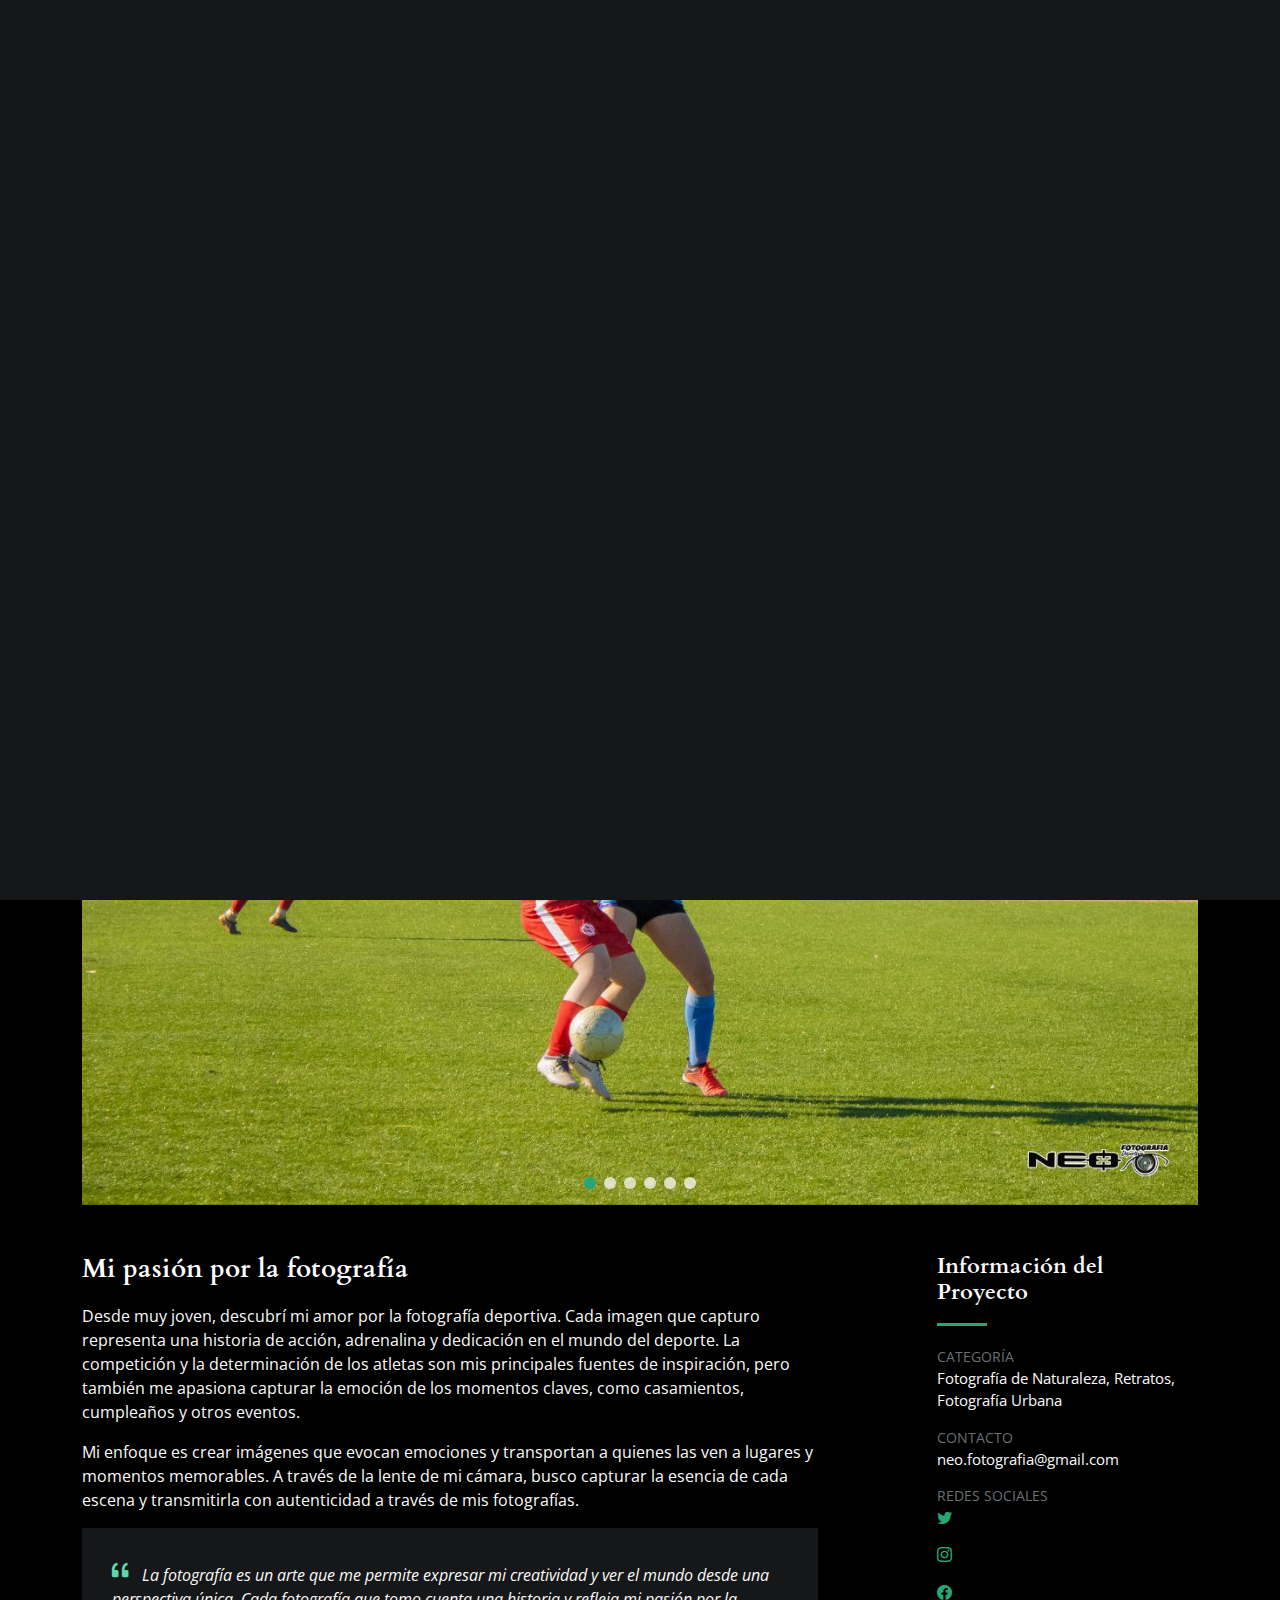
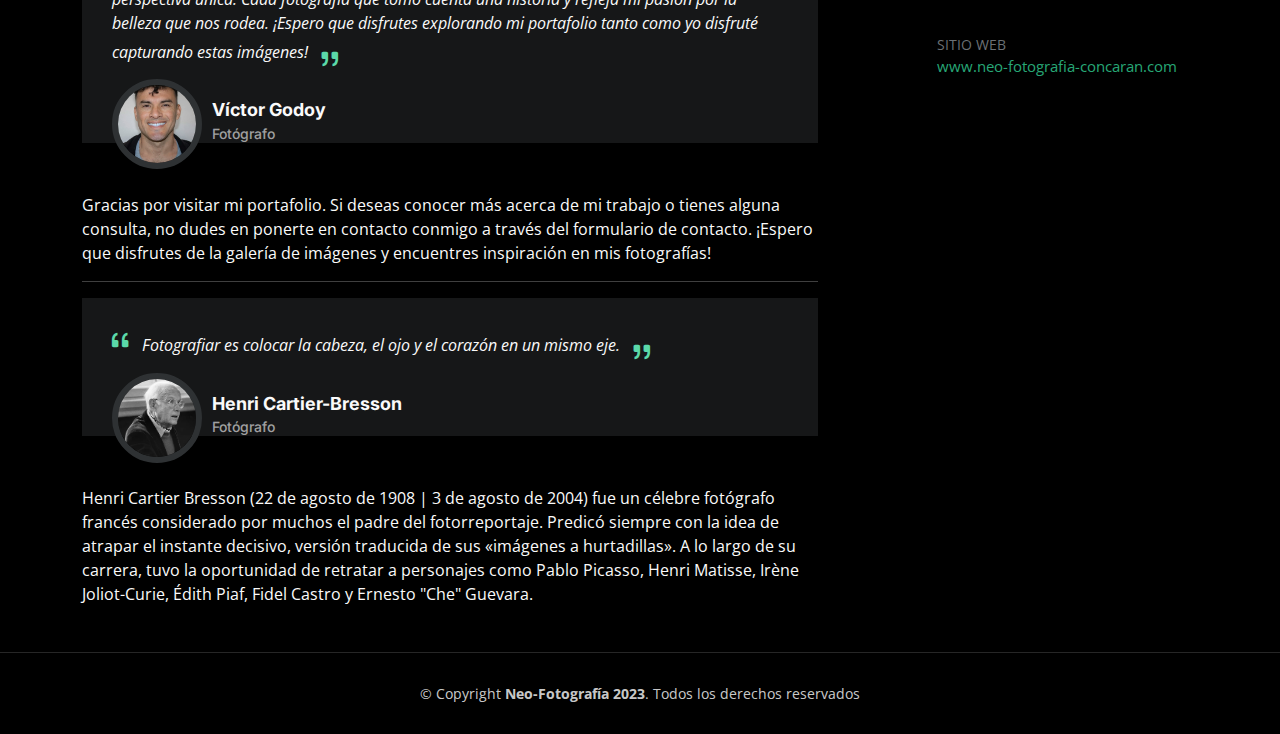
<file: gallery-single.html>
<!DOCTYPE html>
<html lang="en">

<head>
  <meta charset="utf-8">
  <meta content="width=device-width, initial-scale=1.0" name="viewport">

  <title>Neo-Fotografía - Portfolio Personal</title>
  <meta content="" name="description">
  <meta content="" name="keywords">

  <!-- Favicons -->
  <link href="assets/img/fotografia.png" rel="icon">
  <link href="assets/img/fotografia.png" rel="apple-touch-icon">

  <!-- Google Fonts -->
  <link rel="preconnect" href="https://fonts.googleapis.com">
  <link rel="preconnect" href="https://fonts.gstatic.com" crossorigin>
  <link href="https://fonts.googleapis.com/css2?family=Open+Sans:ital,wght@0,300;0,400;0,500;0,600;0,700;1,300;1,400;1,600;1,700&family=Inter:ital,wght@0,300;0,400;0,500;0,600;0,700;1,300;1,400;1,500;1,600;1,700&family=Cardo:ital,wght@0,400;0,700;1,400&display=swap" rel="stylesheet">

  <!-- Vendor CSS Files -->
  <link href="assets/vendor/bootstrap/css/bootstrap.min.css" rel="stylesheet">
  <link href="assets/vendor/bootstrap-icons/bootstrap-icons.css" rel="stylesheet">
  <link href="assets/vendor/swiper/swiper-bundle.min.css" rel="stylesheet">
  <link href="assets/vendor/glightbox/css/glightbox.min.css" rel="stylesheet">
  <link href="assets/vendor/aos/aos.css" rel="stylesheet">

  <!-- Template Main CSS File -->
  <link href="assets/css/main.css" rel="stylesheet">
</head>

<body>

  <!-- ======= Header ======= -->
  <header id="header" class="header d-flex align-items-center fixed-top">
    <div class="container-fluid d-flex align-items-center justify-content-between">

      <a href="index.html" class="logo d-flex align-items-center  me-auto me-lg-0">
        <!-- Uncomment the line below if you also wish to use an image logo -->
        <!-- <img src="assets/img/logo.png" alt=""> -->
        <i class="bi bi-camera"></i>
        <h1>Neo-Fotografía</h1>
      </a>

      <nav id="navbar" class="navbar">
        <ul>
          <li><a href="index.html">Inicio</a></li>
          <li class="dropdown"><a href="#"><span>Galería</span> <i class="bi bi-chevron-down dropdown-indicator"></i></a>
            <ul>
              <li><a href="gallery.html" class="active">Naturaleza</a></li>
              <li><a href="gallery.html">Personas</a></li>
              <li><a href="gallery.html">Arquitectura</a></li>
              <li><a href="gallery.html">Animales</a></li>
              <li><a href="gallery.html">Deportiva</a></li>
              <li><a href="gallery.html">Viajes</a></li>
              <li class="dropdown"><a href="#"><span>Otras</span> <i class="bi bi-chevron-down dropdown-indicator"></i></a>
                <ul>
                  <li><a href="#">Insectos</a></li>
                  <li><a href="#">Flores</a></li>
                  <li><a href="#">Texturas</a></li>
                </ul>
              </li>
            </ul>
          </li>
          <li><a href="services.html">Servicios</a></li>
          <li><a href="contact.html">Contacto</a></li>
        </ul>
      </nav><!-- .navbar -->

      <div class="header-social-links">
        <a href="#" class="twitter"><i class="bi bi-twitter"></i></a>
        <a href="#" class="facebook"><i class="bi bi-facebook"></i></a>
        <a href="#" class="instagram"><i class="bi bi-instagram"></i></a>
        <a href="#" class="linkedin"><i class="bi bi-linkedin"></i></i></a>
      </div>
      <i class="mobile-nav-toggle mobile-nav-show bi bi-list"></i>
      <i class="mobile-nav-toggle mobile-nav-hide d-none bi bi-x"></i>

    </div>
  </header><!-- End Header -->

  <main id="main" data-aos="fade" data-aos-delay="1500">

    <!-- ======= End Page Header ======= -->
    <div class="page-header d-flex align-items-center">
      <div class="container position-relative">
        <div class="row d-flex justify-content-center">
          <div class="col-lg-6 text-center">
            <h2>Portfolio Personal</h2>
            <p>¡Bienvenidos a mi galería de fotografía deportiva! En este espacio, podrás disfrutar de una cuidadosa selección de mis capturas más vibrantes y emocionantes, todas ellas tomadas con pasión y dedicación. Explora estas imágenes que capturan la intensidad de la competencia, la expresión de los atletas y los momentos decisivos que he inmortalizado a través de mi lente.</p>
    
            <a class="cta-btn" href="contact.html">Contacto</a>
    
          </div>
        </div>
      </div>
    </div><!-- Fin Encabezado de Página -->
    
    <!-- ======= Sección de Imagen Individual de la Galería ======= -->
    <section id="gallery-single" class="gallery-single">
      <div class="container">
    
        <div class="position-relative h-100">
          <div class="slides-1 portfolio-details-slider swiper">
            <div class="swiper-wrapper align-items-center">
    
              <div class="swiper-slide">
                <img src="assets/img/gallery/gallery-8.jpg" alt="Foto de un majestuoso paisaje montañoso al amanecer">
              </div>
              <div class="swiper-slide">
                <img src="assets/img/gallery/gallery-9.jpg" alt="Retrato de un solitario lobo aullando bajo la luna llena">
              </div>
              <div class="swiper-slide">
                <img src="assets/img/gallery/gallery-10.jpg" alt="Instantánea de una colorida mariposa posada en una flor">
              </div>
              <div class="swiper-slide">
                <img src="assets/img/gallery/gallery-11.jpg" alt="Fotografía de una pareja tomados de la mano en la playa al atardecer">
              </div>
              <div class="swiper-slide">
                <img src="assets/img/gallery/gallery-12.jpg" alt="Escena urbana de una calle con luces de neón durante la noche">
              </div>
              <div class="swiper-slide">
                <img src="assets/img/gallery/gallery-13.jpg" alt="Imagen de un antiguo faro rodeado de acantilados rocosos">
              </div>
    
            </div>
            <div class="swiper-pagination"></div>
          </div>
          <div class="swiper-button-prev"></div>
          <div class="swiper-button-next"></div>
    
        </div>
    
        <div class="row justify-content-between gy-4 mt-4">
    
          <div class="col-lg-8">
            <div class="portfolio-description">
              <h2>Mi pasión por la fotografía</h2>
              <p>
                
Desde muy joven, descubrí mi amor por la fotografía deportiva. Cada imagen que capturo representa una historia de acción, adrenalina y dedicación en el mundo del deporte. La competición y la determinación de los atletas son mis principales fuentes de inspiración, pero también me apasiona capturar la emoción de los momentos claves, como casamientos, cumpleaños y otros eventos.
              </p>
              <p>
                Mi enfoque es crear imágenes que evocan emociones y transportan a quienes las ven a lugares y momentos memorables. A través de la lente de mi cámara, busco capturar la esencia de cada escena y transmitirla con autenticidad a través de mis fotografías.
              </p>
    
              <div class="testimonial-item">
                <p>
                  <i class="bi bi-quote quote-icon-left"></i>
                  La fotografía es un arte que me permite expresar mi creatividad y ver el mundo desde una perspectiva única. Cada fotografía que tomo cuenta una historia y refleja mi pasión por la belleza que nos rodea. ¡Espero que disfrutes explorando mi portafolio tanto como yo disfruté capturando estas imágenes!
                  <i class="bi bi-quote quote-icon-right"></i>
                </p>
                <div>
                  <img src="assets/img/neo.victor1-20230805-0001.jpg" class="testimonial-img" alt="Retrato del fotógrafo">
                  <h3>Víctor Godoy</h3>
                  <h4>Fotógrafo</h4>
                </div>
              </div>
    
              <p>
                Gracias por visitar mi portafolio. Si deseas conocer más acerca de mi trabajo o tienes alguna consulta, no dudes en ponerte en contacto conmigo a través del formulario de contacto. ¡Espero que disfrutes de la galería de imágenes y encuentres inspiración en mis fotografías!
              </p>

              <hr>

              <div class="testimonial-item">
                <p>
                  <i class="bi bi-quote quote-icon-left"></i>
                  Fotografiar es colocar la cabeza, el ojo y el corazón en un mismo eje.
                  <i class="bi bi-quote quote-icon-right"></i>
                </p>
                <div>
                  <img src="assets/img/henri-cartier-bresson.png" class="testimonial-img" alt="Retrato del fotógrafo">
                  <h3>Henri Cartier-Bresson</h3>
                  <h4>Fotógrafo</h4>
                </div>
              </div>

              <p>
                Henri Cartier Bresson (22 de agosto de 1908 | 3 de agosto de 2004)​ fue un célebre fotógrafo francés considerado por muchos el padre del fotorreportaje. Predicó siempre con la idea de atrapar el instante decisivo, versión traducida de sus «imágenes a hurtadillas». A lo largo de su carrera, tuvo la oportunidad de retratar a personajes como Pablo Picasso, Henri Matisse, Irène Joliot-Curie, Édith Piaf, Fidel Castro y Ernesto "Che" Guevara.
              </p>
    
            </div>
          </div>
    
          <div class="col-lg-3">
            <div class="portfolio-info">
              <h3>Información del Proyecto</h3>
              <ul>
                <li><strong>Categoría</strong> <span>Fotografía de Naturaleza, Retratos, Fotografía Urbana</span></li>
                <li><strong>Contacto</strong> <span>neo.fotografia@gmail.com</span></li>
                <li><strong>Redes Sociales</strong>
                  <ul class="social-links">
                    <li><a href="#" target="_blank" class="twitter"><i class="bi bi-twitter"></i></a></li>
                    <li><a href="#" target="_blank" class="instagram"><i class="bi bi-instagram"></i></a></li>
                    <li><a href="#" target="_blank" class="facebook"><i class="bi bi-facebook"></i></a></li>
                  </ul>
                </li>
                <li><strong>Sitio Web</strong> <a href="https://www.fotografiadejohn.com" target="_blank">www.neo-fotografia-concaran.com</a></li>
              </ul>
            </div>
          </div>
    
        </div>
    
      </div>
    </section><!-- Fin de la Sección de Imagen Individual de la Galería -->
    
  </main><!-- End #main -->

     <!-- ======= Footer ======= -->
     <footer id="footer" class="footer">
      <div class="container">
        <div class="copyright">
          &copy; Copyright <strong><span>Neo-Fotografía 2023</span></strong>. Todos los derechos reservados
        </div>
      </div>
    </footer><!-- End Footer -->

  <a href="#" class="scroll-top d-flex align-items-center justify-content-center"><i class="bi bi-arrow-up-short"></i></a>

  <div id="preloader">
    <div class="line"></div>
  </div>

  <!-- Vendor JS Files -->
  <script src="assets/vendor/bootstrap/js/bootstrap.bundle.min.js"></script>
  <script src="assets/vendor/swiper/swiper-bundle.min.js"></script>
  <script src="assets/vendor/glightbox/js/glightbox.min.js"></script>
  <script src="assets/vendor/aos/aos.js"></script>
  <script src="assets/vendor/php-email-form/validate.js"></script>

  <!-- Template Main JS File -->
  <script src="assets/js/main.js"></script>

</body>

</html>
</file>
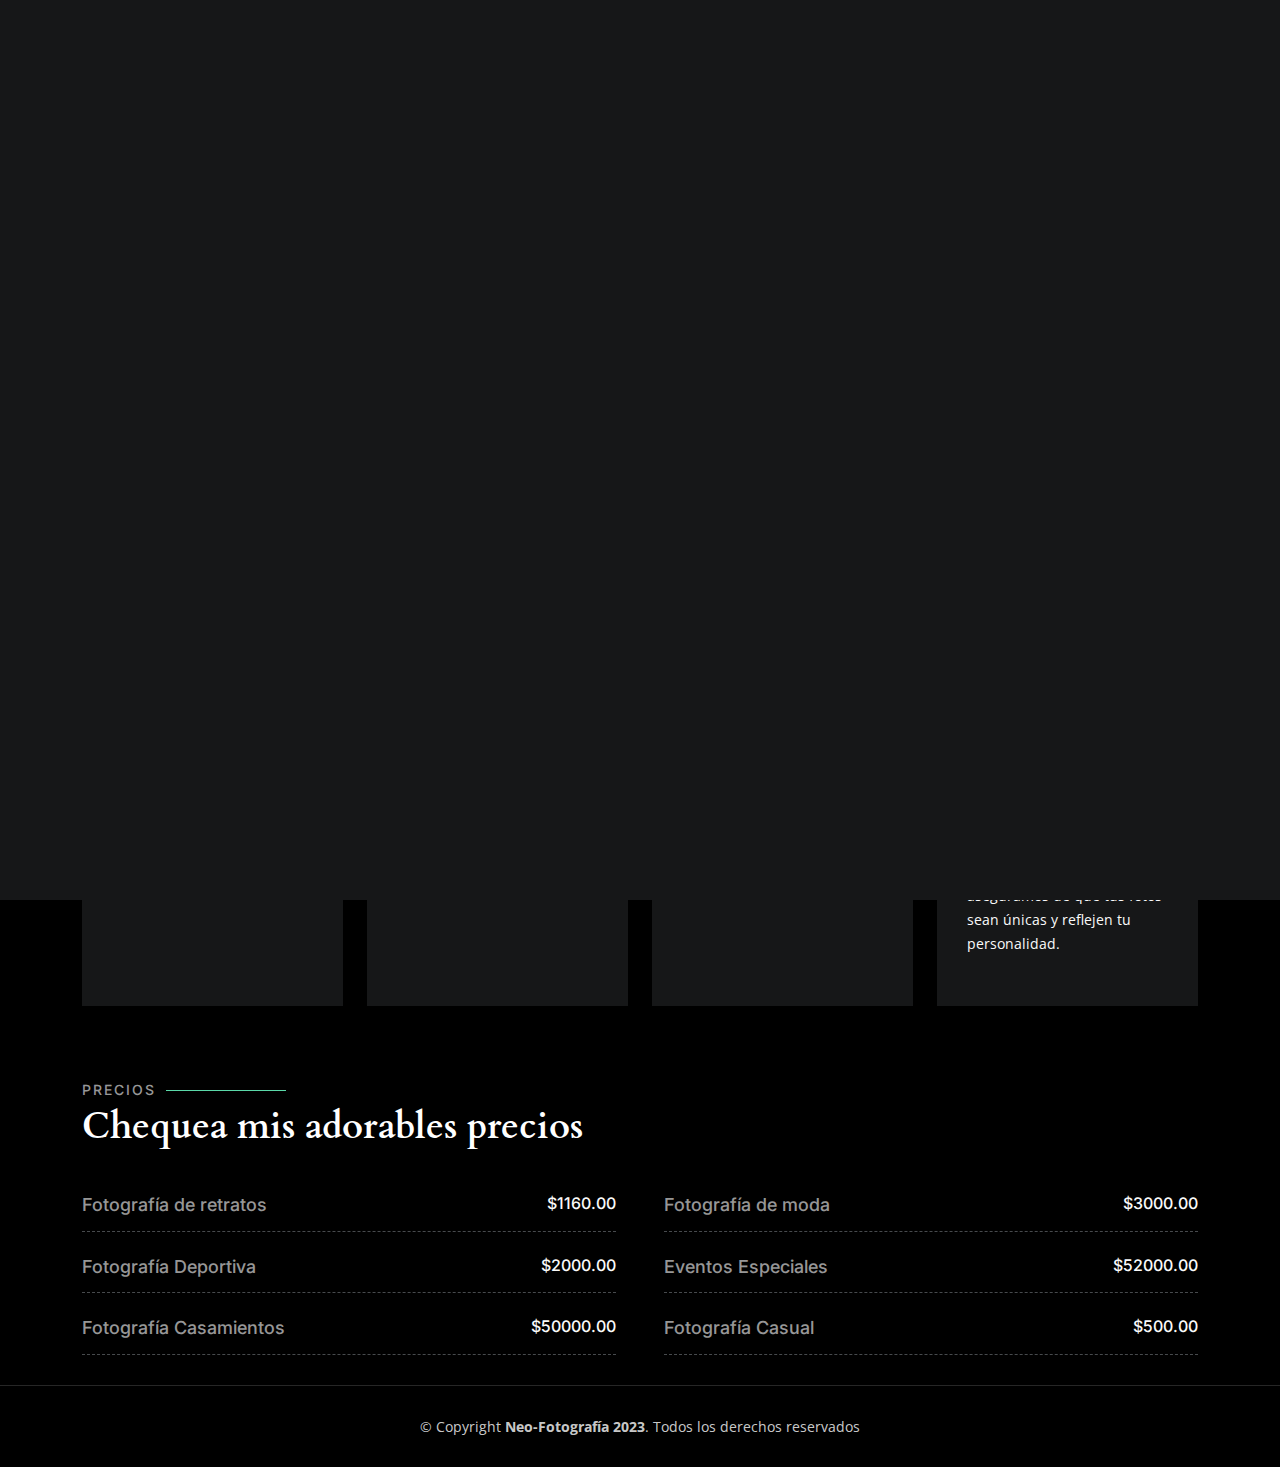
<file: services.html>
<!DOCTYPE html>
<html lang="en">

<head>
  <meta charset="utf-8">
  <meta content="width=device-width, initial-scale=1.0" name="viewport">

  <title>Neo-Fotografía - Servicios</title>
  <meta content="" name="description">
  <meta content="" name="keywords">

  <!-- Favicons -->
  <link href="assets/img/favicon.png" rel="icon">
  <link href="assets/img/apple-touch-icon.png" rel="apple-touch-icon">

  <!-- Google Fonts -->
  <link rel="preconnect" href="https://fonts.googleapis.com">
  <link rel="preconnect" href="https://fonts.gstatic.com" crossorigin>
  <link href="https://fonts.googleapis.com/css2?family=Open+Sans:ital,wght@0,300;0,400;0,500;0,600;0,700;1,300;1,400;1,600;1,700&family=Inter:ital,wght@0,300;0,400;0,500;0,600;0,700;1,300;1,400;1,500;1,600;1,700&family=Cardo:ital,wght@0,400;0,700;1,400&display=swap" rel="stylesheet">

  <!-- Vendor CSS Files -->
  <link href="assets/vendor/bootstrap/css/bootstrap.min.css" rel="stylesheet">
  <link href="assets/vendor/bootstrap-icons/bootstrap-icons.css" rel="stylesheet">
  <link href="assets/vendor/swiper/swiper-bundle.min.css" rel="stylesheet">
  <link href="assets/vendor/glightbox/css/glightbox.min.css" rel="stylesheet">
  <link href="assets/vendor/aos/aos.css" rel="stylesheet">

  <!-- Template Main CSS File -->
  <link href="assets/css/main.css" rel="stylesheet">
</head>

<body>

  <!-- ======= Header ======= -->
  <header id="header" class="header d-flex align-items-center fixed-top">
    <div class="container-fluid d-flex align-items-center justify-content-between">

      <a href="index.html" class="logo d-flex align-items-center  me-auto me-lg-0">
        <!-- Uncomment the line below if you also wish to use an image logo -->
        <!-- <img src="assets/img/logo.png" alt=""> -->
        <i class="bi bi-camera"></i>
        <h1>Neo-Fotografía</h1>
      </a>

      <nav id="navbar" class="navbar">
        <ul>
          <li><a href="index.html">Inicio</a></li>
          <li class="dropdown"><a href="#"><span>Gallery</span> <i class="bi bi-chevron-down dropdown-indicator"></i></a>
            <ul>
              <li><a href="gallery.html">Naturaleza</a></li>
              <li><a href="gallery.html">Personas</a></li>
              <li><a href="gallery.html">Arquitectura</a></li>
              <li><a href="gallery.html">Animales</a></li>
              <li><a href="gallery.html">Deportes</a></li>
              <li><a href="gallery.html">Viajes</a></li>
              <li class="dropdown"><a href="#"><span>Otras</span> <i class="bi bi-chevron-down dropdown-indicator"></i></a>
                <ul>
                  <li><a href="#">Insectos</a></li>
                  <li><a href="#">Flores</a></li>
                  <li><a href="#">Texturas</a></li>
                </ul>
              </li>
            </ul>
          </li>
          <li><a href="services.html" class="active">Servicios</a></li>
          <li><a href="contact.html">Contacto</a></li>
        </ul>
      </nav><!-- .navbar -->

      <div class="header-social-links">
        <a href="#" class="twitter"><i class="bi bi-twitter"></i></a>
        <a href="#" class="facebook"><i class="bi bi-facebook"></i></a>
        <a href="#" class="instagram"><i class="bi bi-instagram"></i></a>
        <a href="#" class="linkedin"><i class="bi bi-linkedin"></i></i></a>
      </div>
      <i class="mobile-nav-toggle mobile-nav-show bi bi-list"></i>
      <i class="mobile-nav-toggle mobile-nav-hide d-none bi bi-x"></i>

    </div>
  </header><!-- End Header -->

  <main id="main" data-aos="fade" data-aos-delay="1500">

    <!-- ======= End Page Header ======= -->
    <div class="page-header d-flex align-items-center">
      <div class="container position-relative">
        <div class="row d-flex justify-content-center">
          <div class="col-lg-6 text-center">
            <h2>Servicios</h2>
            <p>Nuestra empresa de fotografía se especializa en capturar momentos únicos y emocionantes en diferentes áreas. Contamos con un equipo de fotógrafos altamente capacitados y apasionados por su trabajo. Nos enorgullecemos de ofrecer una amplia gama de servicios para satisfacer las necesidades y expectativas de nuestros clientes. A continuación, te presentamos algunos de nuestros servicios destacados:</p>

            <a class="cta-btn" href="contact.html">Contratar</a>

          </div>
        </div>
      </div>
    </div><!-- End Page Header -->

    <!-- ======= Services Section ======= -->
    <section id="services" class="services">
      <div class="container">

        <div class="row gy-4">

          <div class="col-xl-3 col-md-6 d-flex">
            <div class="service-item position-relative">
              <i class="bi bi-camera2"></i>
              <h4><a href="" class="stretched-link">Fotografía de Casamientos</a></h4>
              <p>Inmortalizamos el día más especial de tu vida con fotos elegantes y emotivas. Nuestros fotógrafos expertos capturan cada detalle, desde los momentos íntimos hasta la alegría compartida con familiares y amigos.</p>
            </div>
          </div><!-- End Service Item -->

          <div class="col-xl-3 col-md-6 d-flex">
            <div class="service-item position-relative">
              <i class="bi bx-football"></i>
              <h4><a href="" class="stretched-link">Fotografía Deportiva</a></h4>
              <p>Elevamos la emoción de los eventos deportivos a través de nuestras imágenes dinámicas y vibrantes. Capturamos la pasión y la intensidad de cada competencia, brindando imágenes que reflejan la dedicación de los atletas y la emoción del público.</p>
            </div>
          </div><!-- End Service Item -->

          <div class="col-xl-3 col-md-6 d-flex">
            <div class="service-item position-relative">
              <i class="bi bi-calendar4-week"></i>
              <h4><a href="" class="stretched-link">Fotografía de Eventos Especiales</a></h4>
              <p>Inmortalizamos tus eventos especiales, como cumpleaños, aniversarios, graduaciones y más. Nuestro enfoque discreto pero atento nos permite capturar momentos auténticos y emotivos durante toda la celebración.</p>
            </div>
          </div><!-- End Service Item -->

          <div class="col-xl-3 col-md-6 d-flex">
            <div class="service-item position-relative">
              <i class="bi bx-aperture"></i>
              <h4><a href="" class="stretched-link">Sesiones Fotográficas Personalizadas</a></h4>
              <p>Entendemos que cada cliente es único, por lo que ofrecemos sesiones fotográficas personalizadas para adaptarnos a tus necesidades específicas. Ya sea una sesión en estudio, en exteriores o temática, nos aseguramos de que tus fotos sean únicas y reflejen tu personalidad.</p>
            </div>
          </div><!-- End Service Item -->

        </div>

      </div>
    </section><!-- End Services Section -->

    <!-- ======= Pricing Section ======= -->
    <section id="pricing" class="pricing">
      <div class="container">

        <div class="section-header">
          <h2>Precios</h2>
          <p>Chequea mis adorables precios</p>
        </div>

        <div class="row gy-4 gx-lg-5">

          <div class="col-lg-6">
            <div class="pricing-item d-flex justify-content-between">
              <h3>Fotografía de retratos</h3>
              <h4>$1160.00</h4>
            </div>
          </div><!-- End Pricing Item -->

          <div class="col-lg-6">
            <div class="pricing-item d-flex justify-content-between">
              <h3>Fotografía de moda</h3>
              <h4>$3000.00</h4>
            </div>
          </div><!-- End Pricing Item -->

          <div class="col-lg-6">
            <div class="pricing-item d-flex justify-content-between">
              <h3>Fotografía Deportiva</h3>
              <h4>$2000.00</h4>
            </div>
          </div><!-- End Pricing Item -->

          <div class="col-lg-6">
            <div class="pricing-item d-flex justify-content-between">
              <h3>Eventos Especiales</h3>
              <h4>$52000.00</h4>
            </div>
          </div><!-- End Pricing Item -->

          <div class="col-lg-6">
            <div class="pricing-item d-flex justify-content-between">
              <h3>Fotografía Casamientos</h3>
              <h4>$50000.00</h4>
            </div>
          </div><!-- End Pricing Item -->

          <div class="col-lg-6">
            <div class="pricing-item d-flex justify-content-between">
              <h3>Fotografía Casual</h3>
              <h4>$500.00</h4>
            </div>
          </div><!-- End Pricing Item -->

        </div>
    </section><!-- End Pricing Section -->

  </main><!-- End #main -->

   <!-- ======= Footer ======= -->
   <footer id="footer" class="footer">
    <div class="container">
      <div class="copyright">
        &copy; Copyright <strong><span>Neo-Fotografía 2023</span></strong>. Todos los derechos reservados
      </div>
  
    </div>
  </footer><!-- End Footer -->

  <a href="#" class="scroll-top d-flex align-items-center justify-content-center"><i class="bi bi-arrow-up-short"></i></a>

  <div id="preloader">
    <div class="line"></div>
  </div>

  <!-- Vendor JS Files -->
  <script src="assets/vendor/bootstrap/js/bootstrap.bundle.min.js"></script>
  <script src="assets/vendor/swiper/swiper-bundle.min.js"></script>
  <script src="assets/vendor/glightbox/js/glightbox.min.js"></script>
  <script src="assets/vendor/aos/aos.js"></script>
  <script src="assets/vendor/php-email-form/validate.js"></script>

  <!-- Template Main JS File -->
  <script src="assets/js/main.js"></script>

</body>

</html>
</file>
<file: assets/css/main.css>
/* Fonts */
:root {
  --font-default: "Open Sans", system-ui, -apple-system, "Segoe UI", Roboto, "Helvetica Neue", Arial, "Noto Sans", "Liberation Sans", sans-serif, "Apple Color Emoji", "Segoe UI Emoji", "Segoe UI Symbol", "Noto Color Emoji";
  --font-primary: "Inter", sans-serif;
  --font-secondary: "Cardo", sans-serif;
}

/* Colors */
:root {
  --color-default: #fafafa;
  --color-primary: #27a776;
  --color-secondary: #161718;
}

/* Smooth scroll behavior */
:root {
  scroll-behavior: smooth;
}

/*--------------------------------------------------------------
# General
--------------------------------------------------------------*/
body {
  font-family: var(--font-default);
  color: var(--color-default);
  background-color: #000;
}

a {
  color: var(--color-primary);
  text-decoration: none;
}

a:hover {
  color: #32cf93;
  text-decoration: none;
}

h1,
h2,
h3,
h4,
h5,
h6 {
  font-family: var(--font-primary);
}

/*--------------------------------------------------------------
# Sections & Section Header
--------------------------------------------------------------*/
.section-header {
  padding-bottom: 40px;
}

.section-header h2 {
  font-size: 14px;
  font-weight: 500;
  padding: 0;
  line-height: 1px;
  margin: 0 0 5px 0;
  letter-spacing: 2px;
  text-transform: uppercase;
  color: rgba(255, 255, 255, 0.6);
  font-family: var(--font-primary);
}

.section-header h2::after {
  content: "";
  width: 120px;
  height: 1px;
  display: inline-block;
  background: #5bd9a9;
  margin: 4px 10px;
}

.section-header p {
  margin: 0;
  margin: 0;
  font-size: 36px;
  font-weight: 700;
  font-family: var(--font-secondary);
  color: #fff;
}

/*--------------------------------------------------------------
# Page Header
--------------------------------------------------------------*/
.page-header {
  padding: 120px 0 60px 0;
  min-height: 30vh;
  position: relative;
}

.page-header h2 {
  font-size: 56px;
  font-weight: 500;
  color: #fff;
  font-family: var(--font-secondary);
}

@media (max-width: 768px) {
  .page-header h2 {
    font-size: 36px;
  }
}

.page-header p {
  color: rgba(255, 255, 255, 0.8);
}

.page-header .cta-btn {
  font-family: var(--font-primary);
  font-weight: 400;
  font-size: 14px;
  display: inline-block;
  padding: 12px 40px;
  border-radius: 4px;
  letter-spacing: 1px;
  text-transform: uppercase;
  transition: 0.3s;
  color: #fff;
  background: var(--color-primary);
}

.page-header .cta-btn:hover {
  background: #2cbc85;
}

/*--------------------------------------------------------------
# Scroll top button
--------------------------------------------------------------*/
.scroll-top {
  position: fixed;
  visibility: hidden;
  opacity: 0;
  right: 15px;
  bottom: -15px;
  z-index: 99999;
  background: var(--color-primary);
  width: 44px;
  height: 44px;
  border-radius: 50px;
  transition: all 0.4s;
}

.scroll-top i {
  font-size: 24px;
  color: #fff;
  line-height: 0;
}

.scroll-top:hover {
  background: rgba(39, 167, 118, 0.8);
  color: #fff;
}

.scroll-top.active {
  visibility: visible;
  opacity: 1;
  bottom: 15px;
}

/*--------------------------------------------------------------
# Preloader
--------------------------------------------------------------*/
#preloader {
  display: flex;
  position: fixed;
  inset: 0;
  width: 100%;
  height: 100vh;
  z-index: 99999;
}

#preloader:before,
#preloader:after {
  content: "";
  background-color: var(--color-secondary);
  position: absolute;
  inset: 0;
  width: 50%;
  height: 100%;
  transition: all 0.3s ease 0s;
  z-index: -1;
}

#preloader:after {
  left: auto;
  right: 0;
}

#preloader .line {
  position: relative;
  overflow: hidden;
  margin: auto;
  width: 1px;
  height: 280px;
  transition: all 0.8s ease 0s;
}

#preloader .line:before {
  content: "";
  position: absolute;
  background-color: #fff;
  left: 0;
  top: 50%;
  width: 1px;
  height: 0%;
  transform: translateY(-50%);
  animation: lineincrease 1000ms ease-in-out 0s forwards;
}

#preloader .line:after {
  content: "";
  position: absolute;
  background-color: #999;
  left: 0;
  top: 0;
  width: 1px;
  height: 100%;
  transform: translateY(-100%);
  animation: linemove 1200ms linear 0s infinite;
  animation-delay: 2000ms;
}

#preloader.loaded .line {
  opacity: 0;
  height: 100% !important;
}

#preloader.loaded .line:after {
  opacity: 0;
}

#preloader.loaded:before,
#preloader.loaded:after {
  animation: preloaderfinish 300ms ease-in-out 500ms forwards;
}

@keyframes lineincrease {
  0% {
    height: 0%;
  }

  100% {
    height: 100%;
  }
}

@keyframes linemove {
  0% {
    transform: translateY(200%);
  }

  100% {
    transform: translateY(-100%);
  }
}

@keyframes preloaderfinish {
  0% {
    width: 5 0%;
  }

  100% {
    width: 0%;
  }
}

/*--------------------------------------------------------------
# Header
--------------------------------------------------------------*/
.header {
  transition: all 0.5s;
  z-index: 997;
  padding: 30px 0;
  background-color: #000;
}

.header .logo {
  transition: 0.3s;
}

.header .logo img {
  max-height: 40px;
  margin-right: 8px;
}

.header .logo h1 {
  font-size: 32px;
  margin: 0;
  font-weight: 400;
  color: #fff;
  font-family: var(--font-secondary);
}

.header .logo i {
  font-size: 32px;
  margin-right: 8px;
  line-height: 0;
}

@media (max-width: 575px) {
  .header .logo h1 {
    font-size: 26px;
  }

  .header .logo i {
    font-size: 24px;
  }
}

.header .header-social-links {
  padding-right: 15px;
}

.header .header-social-links a {
  color: rgba(255, 255, 255, 0.5);
  padding-left: 15px;
  display: inline-block;
  line-height: 0px;
  transition: 0.3s;
  font-size: 16px;
}

.header .header-social-links a:hover {
  color: #fff;
}

@media (max-width: 575px) {
  .header .header-social-links a {
    padding-left: 5px;
  }
}

/*--------------------------------------------------------------
# Desktop Navigation
--------------------------------------------------------------*/
@media (min-width: 1280px) {
  .navbar {
    padding: 0;
  }

  .navbar ul {
    margin: 0;
    padding: 0;
    display: flex;
    list-style: none;
    align-items: center;
  }

  .navbar li {
    position: relative;
  }

  .navbar a,
  .navbar a:focus {
    display: flex;
    align-items: center;
    justify-content: space-between;
    padding: 10px 0 10px 30px;
    font-family: var(--font-primary);
    text-transform: uppercase;
    letter-spacing: 1px;
    font-size: 13px;
    font-weight: 400;
    color: rgba(255, 255, 255, 0.5);
    white-space: nowrap;
    transition: 0.3s;
  }

  .navbar a i,
  .navbar a:focus i {
    font-size: 12px;
    line-height: 0;
    margin-left: 5px;
  }

  .navbar a:hover,
  .navbar .active,
  .navbar .active:focus,
  .navbar li:hover>a {
    color: #fff;
  }

  .navbar .dropdown ul {
    display: block;
    position: absolute;
    left: 14px;
    top: calc(100% + 30px);
    margin: 0;
    padding: 10px 0;
    z-index: 99;
    opacity: 0;
    visibility: hidden;
    background: var(--color-secondary);
    transition: 0.3s;
    border-radius: 4px;
  }

  .navbar .dropdown ul li {
    min-width: 200px;
  }

  .navbar .dropdown ul a {
    padding: 10px 20px;
    font-size: 15px;
    text-transform: none;
    font-weight: 400;
  }

  .navbar .dropdown ul a i {
    font-size: 12px;
  }

  .navbar .dropdown ul a:hover,
  .navbar .dropdown ul .active:hover,
  .navbar .dropdown ul li:hover>a {
    color: #fff;
  }

  .navbar .dropdown:hover>ul {
    opacity: 1;
    top: 100%;
    visibility: visible;
  }

  .navbar .dropdown .dropdown ul {
    top: 0;
    left: calc(100% - 30px);
    visibility: hidden;
  }

  .navbar .dropdown .dropdown:hover>ul {
    opacity: 1;
    top: 0;
    left: 100%;
    visibility: visible;
  }
}

@media (min-width: 1280px) and (max-width: 1366px) {
  .navbar .dropdown .dropdown ul {
    left: -90%;
  }

  .navbar .dropdown .dropdown:hover>ul {
    left: -100%;
  }
}

@media (min-width: 1280px) {

  .mobile-nav-show,
  .mobile-nav-hide {
    display: none;
  }
}

/*--------------------------------------------------------------
# Mobile Navigation
--------------------------------------------------------------*/
@media (max-width: 1279px) {
  .navbar {
    position: fixed;
    top: 0;
    right: -100%;
    width: 100%;
    max-width: 400px;
    bottom: 0;
    transition: 0.3s;
    z-index: 9997;
  }

  .navbar ul {
    position: absolute;
    inset: 0;
    padding: 50px 0 10px 0;
    margin: 0;
    background: rgba(0, 0, 0, 0.9);
    overflow-y: auto;
    transition: 0.3s;
    z-index: 9998;
  }

  .navbar a,
  .navbar a:focus {
    display: flex;
    align-items: center;
    justify-content: space-between;
    padding: 10px 20px;
    font-family: var(--font-primary);
    font-size: 13px;
    text-transform: uppercase;
    font-weight: 400;
    color: rgba(255, 255, 255, 0.5);
    letter-spacing: 1px;
    white-space: nowrap;
    transition: 0.3s;
  }

  .navbar a i,
  .navbar a:focus i {
    font-size: 12px;
    line-height: 0;
    margin-left: 5px;
  }

  .navbar a:hover,
  .navbar .active,
  .navbar .active:focus,
  .navbar li:hover>a {
    color: #fff;
  }

  .navbar .dropdown ul,
  .navbar .dropdown .dropdown ul {
    position: static;
    display: none;
    padding: 10px 0;
    margin: 10px 20px;
    transition: all 0.5s ease-in-out;
    border: 1px solid black;
  }

  .navbar .dropdown>.dropdown-active,
  .navbar .dropdown .dropdown>.dropdown-active {
    display: block;
  }

  .mobile-nav-show {
    color: #fff;
    font-size: 28px;
    cursor: pointer;
    line-height: 0;
    transition: 0.5s;
    z-index: 9999;
    margin: 0 10px 0 10px;
  }

  .mobile-nav-hide {
    color: #fff;
    font-size: 32px;
    cursor: pointer;
    line-height: 0;
    transition: 0.5s;
    position: fixed;
    right: 20px;
    top: 20px;
    z-index: 9999;
  }

  .mobile-nav-active {
    overflow: hidden;
  }

  .mobile-nav-active .navbar {
    right: 0;
  }

  .mobile-nav-active .navbar:before {
    content: "";
    position: fixed;
    inset: 0;
    background: rgba(22, 23, 24, 0.8);
    z-index: 9996;
  }
}

/*--------------------------------------------------------------
# About Section
--------------------------------------------------------------*/
.about .content h2 {
  font-weight: 700;
  font-size: 24px;
  color: var(--color-primary);
}

.about .content ul {
  list-style: none;
  padding: 0;
}

.about .content ul li {
  margin-bottom: 20px;
  display: flex;
  align-items: center;
}

.about .content ul strong {
  margin-right: 10px;
}

.about .content ul i {
  font-size: 16px;
  margin-right: 5px;
  color: var(--color-primary);
  line-height: 0;
}

/*--------------------------------------------------------------
# Testimonials Section
--------------------------------------------------------------*/
.testimonials {
  margin-top: 80px;
}

.testimonials .testimonial-item {
  box-sizing: content-box;
  padding: 30px;
  margin: 40px 30px;
  background: var(--color-secondary);
  min-height: 320px;
  display: flex;
  flex-direction: column;
  text-align: center;
  transition: 0.3s;
}

.testimonials .testimonial-item .stars {
  margin-bottom: 15px;
}

.testimonials .testimonial-item .stars i {
  color: #ffc107;
  margin: 0 1px;
}

.testimonials .testimonial-item .testimonial-img {
  width: 90px;
  border-radius: 50%;
  border: 5px solid #474a4d;
  margin: 0 auto;
}

.testimonials .testimonial-item h3 {
  font-size: 18px;
  font-weight: bold;
  margin: 10px 0 5px 0;
  color: #fff;
}

.testimonials .testimonial-item h4 {
  font-size: 14px;
  color: rgba(255, 255, 255, 0.5);
  margin: 0;
}

.testimonials .testimonial-item p {
  font-style: italic;
  margin: 0 auto 15px auto;
}

.testimonials .swiper-pagination {
  margin-top: 20px;
  position: relative;
}

.testimonials .swiper-pagination .swiper-pagination-bullet {
  width: 12px;
  height: 12px;
  background-color: rgba(255, 255, 255, 0.2);
  opacity: 1;
}

.testimonials .swiper-pagination .swiper-pagination-bullet-active {
  background-color: rgba(255, 255, 255, 0.5);
}

.testimonials .swiper-slide {
  opacity: 0.3;
}

@media (max-width: 1199px) {
  .testimonials .swiper-slide-active {
    opacity: 1;
  }

  .testimonials .swiper-pagination {
    margin-top: 0;
  }

  .testimonials .testimonial-item {
    margin: 40px 20px;
  }
}

@media (min-width: 1200px) {
  .testimonials .swiper-slide-next {
    opacity: 1;
    transform: scale(1.12);
  }
}

/*--------------------------------------------------------------
# Pricing Section
--------------------------------------------------------------*/
.gallery {
  margin-top: 40px;
}

.gallery .gallery-item {
  position: relative;
  overflow: hidden;
  border-radius: 10px;
}

.gallery .gallery-item img {
  transition: 0.3s;
}

.gallery .gallery-links {
  position: absolute;
  inset: 0;
  opacity: 0;
  transition: all ease-in-out 0.3s;
  background: rgba(0, 0, 0, 0.6);
  z-index: 3;
}

.gallery .gallery-links .preview-link,
.gallery .gallery-links .details-link {
  font-size: 20px;
  color: rgba(255, 255, 255, 0.5);
  transition: 0.3s;
  line-height: 1.2;
  margin: 30px 8px 0 8px;
}

.gallery .gallery-links .preview-link:hover,
.gallery .gallery-links .details-link:hover {
  color: #fff;
}

.gallery .gallery-links .details-link {
  font-size: 30px;
  line-height: 0;
}

.gallery .gallery-item:hover .gallery-links {
  opacity: 1;
}

.gallery .gallery-item:hover .preview-link,
.gallery .gallery-item:hover .details-link {
  margin-top: 0;
}

.gallery .gallery-item:hover img {
  transform: scale(1.1);
}

.glightbox-clean .gslide-description {
  background: #222425;
}

.glightbox-clean .gslide-title {
  color: rgba(255, 255, 255, 0.8);
  margin: 0;
}

/*--------------------------------------------------------------
# Gallery Single Section
--------------------------------------------------------------*/
.gallery-single .portfolio-details-slider img {
  width: 100%;
}

.gallery-single .portfolio-details-slider .swiper-pagination .swiper-pagination-bullet {
  width: 12px;
  height: 12px;
  background-color: rgba(255, 255, 255, 0.7);
  opacity: 1;
}

.gallery-single .portfolio-details-slider .swiper-pagination .swiper-pagination-bullet-active {
  background-color: var(--color-primary);
}

.gallery-single .swiper-button-prev,
.gallery-single .swiper-button-next {
  width: 48px;
  height: 48px;
}

.gallery-single .swiper-button-prev:after,
.gallery-single .swiper-button-next:after {
  color: rgba(255, 255, 255, 0.8);
  background-color: rgba(0, 0, 0, 0.2);
  font-size: 24px;
  border-radius: 50%;
  width: 48px;
  height: 48px;
  display: flex;
  align-items: center;
  justify-content: center;
  transition: 0.3s;
}

.gallery-single .swiper-button-prev:hover:after,
.gallery-single .swiper-button-next:hover:after {
  background-color: rgba(0, 0, 0, 0.6);
}

@media (max-width: 575px) {

  .gallery-single .swiper-button-prev,
  .gallery-single .swiper-button-next {
    display: none;
  }
}

.gallery-single .portfolio-info h3 {
  font-size: 22px;
  font-weight: 700;
  margin-bottom: 20px;
  padding-bottom: 20px;
  position: relative;
  font-family: var(--font-secondary);
}

.gallery-single .portfolio-info h3:after {
  content: "";
  position: absolute;
  display: block;
  width: 50px;
  height: 3px;
  background: var(--color-primary);
  left: 0;
  bottom: 0;
}

.gallery-single .portfolio-info ul {
  list-style: none;
  padding: 0;
  font-size: 15px;
}

.gallery-single .portfolio-info ul li {
  display: flex;
  flex-direction: column;
  padding-bottom: 15px;
}

.gallery-single .portfolio-info ul strong {
  text-transform: uppercase;
  font-weight: 400;
  color: #6b7075;
  font-size: 14px;
}

.gallery-single .portfolio-info .btn-visit {
  padding: 8px 40px;
  background: var(--color-primary);
  color: #fff;
  border-radius: 50px;
  transition: 0.3s;
}

.gallery-single .portfolio-info .btn-visit:hover {
  background: #2cbc85;
}

.gallery-single .portfolio-description h2 {
  font-size: 26px;
  font-weight: 700;
  margin-bottom: 20px;
  color: #fff;
  font-family: var(--font-secondary);
}

.gallery-single .portfolio-description p {
  padding: 0;
}

.gallery-single .portfolio-description .testimonial-item {
  padding: 30px 30px 0 30px;
  position: relative;
  background: var(--color-secondary);
  height: 100%;
  margin-bottom: 50px;
}

.gallery-single .portfolio-description .testimonial-item .testimonial-img {
  width: 90px;
  border-radius: 50px;
  border: 6px solid #2e3133;
  float: left;
  margin: 0 10px 0 0;
}

.gallery-single .portfolio-description .testimonial-item h3 {
  font-size: 18px;
  font-weight: bold;
  margin: 15px 0 5px 0;
  padding-top: 20px;
}

.gallery-single .portfolio-description .testimonial-item h4 {
  font-size: 14px;
  color: rgba(255, 255, 255, 0.6);
  margin: 0;
}

.gallery-single .portfolio-description .testimonial-item .quote-icon-left,
.gallery-single .portfolio-description .testimonial-item .quote-icon-right {
  color: #5bd9a9;
  font-size: 26px;
  line-height: 0;
}

.gallery-single .portfolio-description .testimonial-item .quote-icon-left {
  display: inline-block;
  left: -5px;
  position: relative;
}

.gallery-single .portfolio-description .testimonial-item .quote-icon-right {
  display: inline-block;
  right: -5px;
  position: relative;
  top: 10px;
  transform: scale(-1, -1);
}

.gallery-single .portfolio-description .testimonial-item p {
  font-style: italic;
  margin: 0 0 15px 0 0 0;
  padding: 0;
}

/*--------------------------------------------------------------
# Services Section
--------------------------------------------------------------*/
.services .service-item {
  padding: 50px 30px;
  transition: all ease-in-out 0.4s;
  background: var(--color-secondary);
  height: 100%;
  overflow: hidden;
  z-index: 1;
}

.services .service-item:before {
  content: "";
  position: absolute;
  background: #1d1f20;
  top: -200px;
  transition: all 0.3s;
  z-index: -1;
}

.services .service-item i {
  background: var(--color-primary);
  color: #fff;
  font-size: 24px;
  transition: 0.3s;
  display: flex;
  align-items: center;
  justify-content: center;
  width: 56px;
  height: 56px;
  border-radius: 50%;
}

.services .service-item h4 {
  font-weight: 600;
  margin: 15px 0 0 0;
  transition: 0.3s;
  font-size: 20px;
}

.services .service-item h4 a {
  color: #fff;
}

.services .service-item p {
  line-height: 24px;
  font-size: 14px;
  margin: 15px 0 0 0;
}

.services .service-item:hover:before {
  background: var(--color-primary);
  right: 0;
  top: 0;
  width: 100%;
  height: 100%;
  border-radius: 0px;
}

.services .service-item:hover h4 a,
.services .service-item:hover p {
  color: #fff;
}

.services .service-item:hover i {
  background: #fff;
  color: var(--color-primary);
}

/*--------------------------------------------------------------
# Pricing Section
--------------------------------------------------------------*/
.pricing {
  margin-top: 80px;
}

.pricing .pricing-item {
  border-bottom: 1px dashed #474a4d;
  width: 100%;
  height: 100%;
  padding: 0 0 15px 0;
}

.pricing .pricing-item h3 {
  margin: 0;
  font-size: 18px;
  font-weight: 500;
  color: rgba(255, 255, 255, 0.6);
}

.pricing .pricing-item h4 {
  margin: 0;
  font-size: 16px;
}

/*--------------------------------------------------------------
# Contact Section
--------------------------------------------------------------*/
.contact .info-item+.info-item {
  margin-top: 40px;
}

.contact .info-item i {
  font-size: 20px;
  color: var(--color-primary);
  float: left;
  width: 44px;
  height: 44px;
  background: #222425;
  display: flex;
  justify-content: center;
  align-items: center;
  border-radius: 50px;
  transition: all 0.3s ease-in-out;
  margin-right: 15px;
}

.contact .info-item h4 {
  padding: 0;
  font-size: 20px;
  font-weight: 600;
  margin-bottom: 5px;
  color: rgba(255, 255, 255, 0.5);
}

.contact .info-item p {
  padding: 0;
  margin-bottom: 0;
  font-size: 14px;
  color: #fff;
}

.contact .info-item:hover i {
  background: var(--color-primary);
  color: #fff;
}

.contact .php-email-form {
  width: 100%;
}

.contact .php-email-form .form-group {
  padding-bottom: 8px;
}

.contact .php-email-form .error-message {
  display: none;
  color: #fff;
  background: #df1529;
  text-align: left;
  padding: 15px;
  font-weight: 600;
}

.contact .php-email-form .error-message br+br {
  margin-top: 25px;
}

.contact .php-email-form .sent-message {
  display: none;
  color: #fff;
  background: var(--color-primary);
  text-align: center;
  padding: 15px;
  font-weight: 600;
}

.contact .php-email-form .loading {
  display: none;
  background: var(--color-secondary);
  text-align: center;
  padding: 15px;
  color: rgba(255, 255, 255, 0.6);
}

.contact .php-email-form .loading:before {
  content: "";
  display: inline-block;
  border-radius: 50%;
  width: 24px;
  height: 24px;
  margin: 0 10px -6px 0;
  border: 3px solid var(--color-primary);
  border-top-color: var(--color-secondary);
  animation: animate-loading 1s linear infinite;
}

.contact .php-email-form input,
.contact .php-email-form textarea {
  border-radius: 4px;
  box-shadow: none;
  font-size: 14px;
  background-color: var(--color-secondary);
  border: 1px solid #2e3133;
  color: #fff;
}

.contact .php-email-form input {
  height: 44px;
}

.contact .php-email-form textarea {
  padding: 10px 12px;
}

.contact .php-email-form button[type=submit] {
  background: var(--color-primary);
  border: 0;
  padding: 10px 35px;
  color: #fff;
  transition: 0.4s;
  border-radius: 4px;
}

.contact .php-email-form button[type=submit]:hover {
  background: rgba(39, 167, 118, 0.8);
}

@keyframes animate-loading {
  0% {
    transform: rotate(0deg);
  }

  100% {
    transform: rotate(360deg);
  }
}

/*--------------------------------------------------------------
# Hero Section
--------------------------------------------------------------*/
.hero {
  width: 100%;
  min-height: 30vh;
  background: #000;
  background-size: cover;
  position: relative;
  padding: 140px 0 60px 0;
}

.hero h2 {
  margin: 0 0 10px 0;
  font-size: 38px;
  font-weight: 700;
  color: #fff;
  font-family: var(--font-secondary);
}

.hero h2 span {
  position: relative;
  z-index: 1;
  padding: 0 5px;
  display: inline-block;
}

.hero h2 span:before {
  content: "";
  position: absolute;
  height: 50%;
  bottom: 0;
  left: 0;
  right: 0;
  background: var(--color-primary);
  z-index: -1;
}

.hero p {
  color: rgba(255, 255, 255, 0.6);
  margin-bottom: 30px;
  font-size: 18px;
}

.hero .btn-get-started {
  font-family: var(--font-primary);
  font-weight: 400;
  font-size: 14px;
  display: inline-block;
  padding: 12px 40px;
  border-radius: 4px;
  letter-spacing: 1px;
  text-transform: uppercase;
  transition: 0.3s;
  color: #fff;
  background: var(--color-primary);
}

.hero .btn-get-started:hover {
  background: #2cbc85;
}

@media (max-width: 768px) {
  .hero h2 {
    font-size: 32px;
  }
}

/*--------------------------------------------------------------
# Footer
--------------------------------------------------------------*/
.footer {
  margin-top: 30px;
  padding: 30px 0;
  font-size: 14px;
  border-top: 1px solid rgba(255, 255, 255, 0.15);
}

.footer .copyright {
  text-align: center;
  color: rgba(255, 255, 255, 0.8);
}

.footer .credits {
  padding-top: 6px;
  text-align: center;
  font-size: 13px;
  color: rgba(255, 255, 255, 0.8);
}

.footer .credits a {
  color: var(--color-primary);
}
</file>
